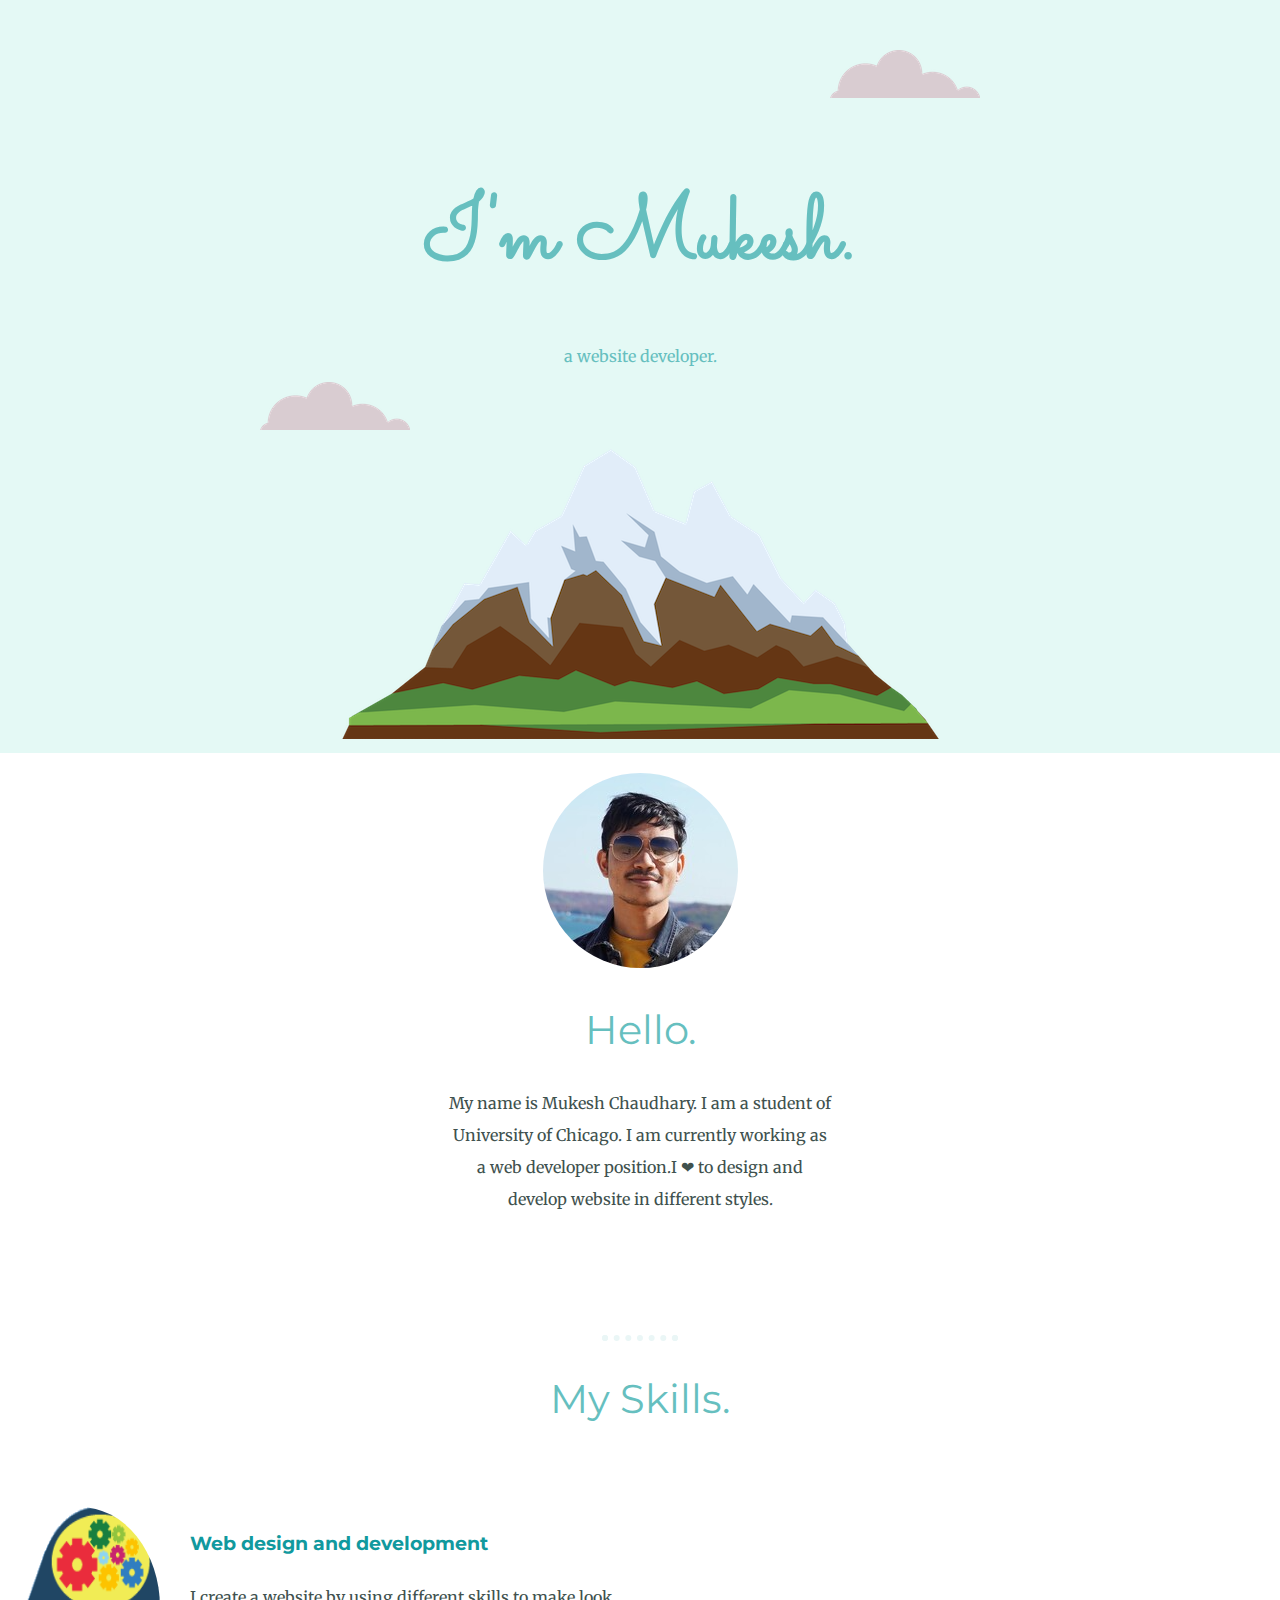
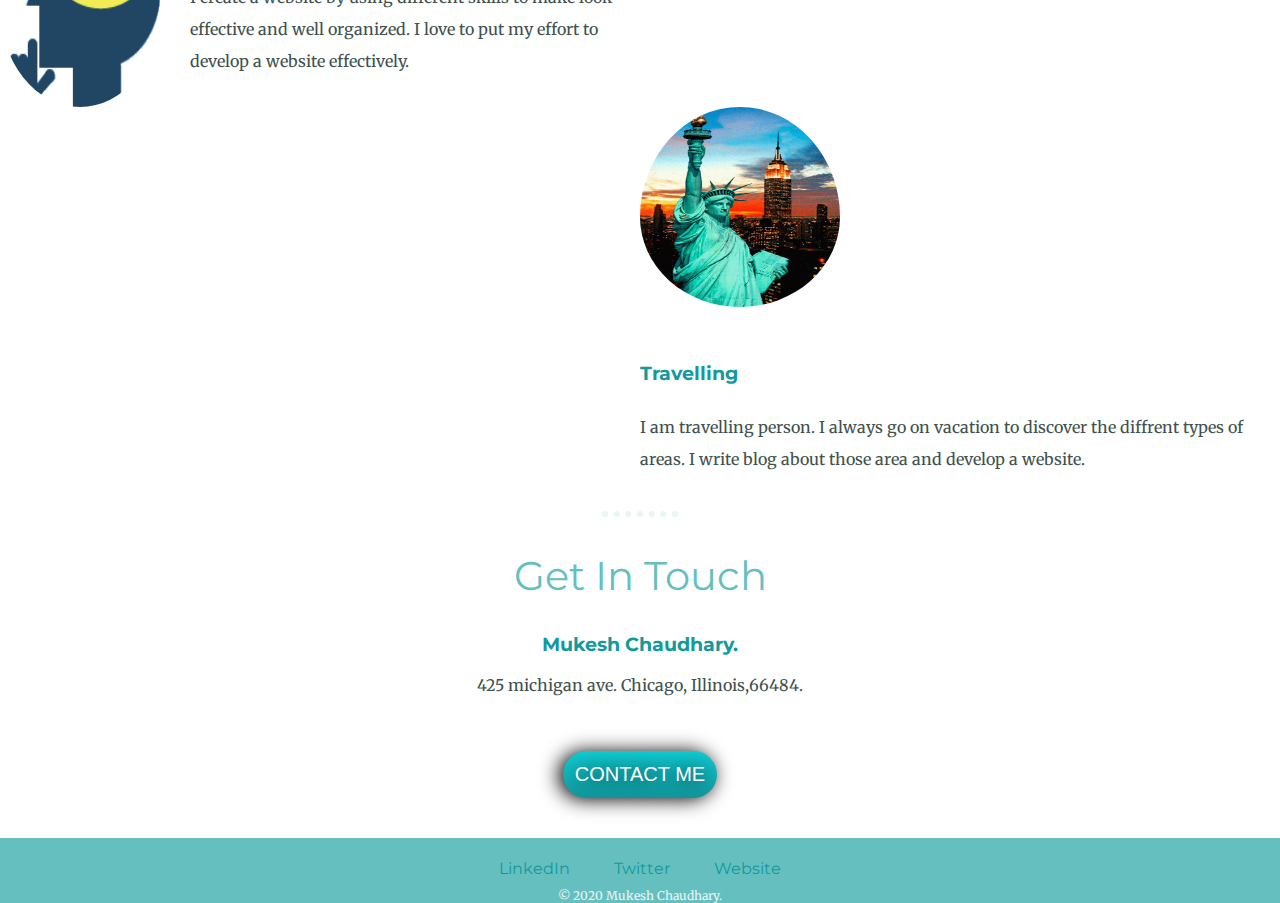
<file: index.html>
<!DOCTYPE html>
<html lang="en" dir="ltr">
  <head>
    <link rel="stylesheet" href="style.css/styles.css">
    <link rel="<link rel="preconnect" href="https://fonts.gstatic.com">
<link href="https://fonts.googleapis.com/css2?family=Merriweather:wght@300&family=Montserrat&family=Sacramento&display=swap" rel="stylesheet">
    <meta charset="utf-8">
    <title></title>
  </head>
  <body>
    <div class="top-container">
      <img class="top-cloud"src="Images/cloud.png" alt="">
        <h1>I'm Mukesh.</h1>
        <p class="mine">a <span>web</span>site developer.</p>
        <img class="buttom-cloud"src="Images/cloud.png" alt="">
        <img src="Images/mountain.png" alt="">
        </div>
        <div class="middle-container">
          <div class="profile">
            <img class="me" src="Images/Profile.png" alt="">
            <h2>Hello.</h2>
            <p class="intro"><span>My name is Mukesh Chaudhary. I am a student of University of Chicago. I am currently working as a web developer position.I &#10084 to design and develop website in different styles.</span></p>
          </div>
          <hr>
          <div class="skills">
            <h2>My Skills.</h2>
            <div class="skill-row">
              <img class="code" src="Images/code.gif" alt="">
              <h3><span>Web design and development</span></h3>
              <p>I create a website by using different skills to make look effective and well organized. I love to put my effort to develop a website effectively.</p>
            </div>
            <div class="skill-row">
              <img class="travel" src="Images/statue.gif" alt="">
              <h3><span>Travelling</span></h3>
              <p>I am travelling person. I always go on vacation to discover the diffrent types of areas. I write blog about those area and develop a website.</p>
            </div>
          </div>
          <hr>
          <div class="contact-me">
            <h2>Get In Touch</h2>
            <h3>Mukesh Chaudhary.</h3>
            <p>425 michigan ave. Chicago, Illinois,66484.</p>
            <a class="contacts" class="btn" href="contact.html">CONTACT ME</a>
          </div>
        </div>


        <div class="bottom">
          <a class="footer-link" href="https://www.linkedin.com/">LinkedIn</a>
          <a class="footer-link" href="https://twitter.com/">Twitter</a>
          <a class="footer-link" href="https://mukeshcdy.github.io/cv/?fbclid=IwAR3ytpTmBW9eme4CU9t5u7Ccb0mOjIlW2EMjgHIf22aZIdhdRmwDyw33Lc0">Website</a>
          <p class="a">© 2020 Mukesh Chaudhary.</p>
        </div>

  </body>
</html>
</file>
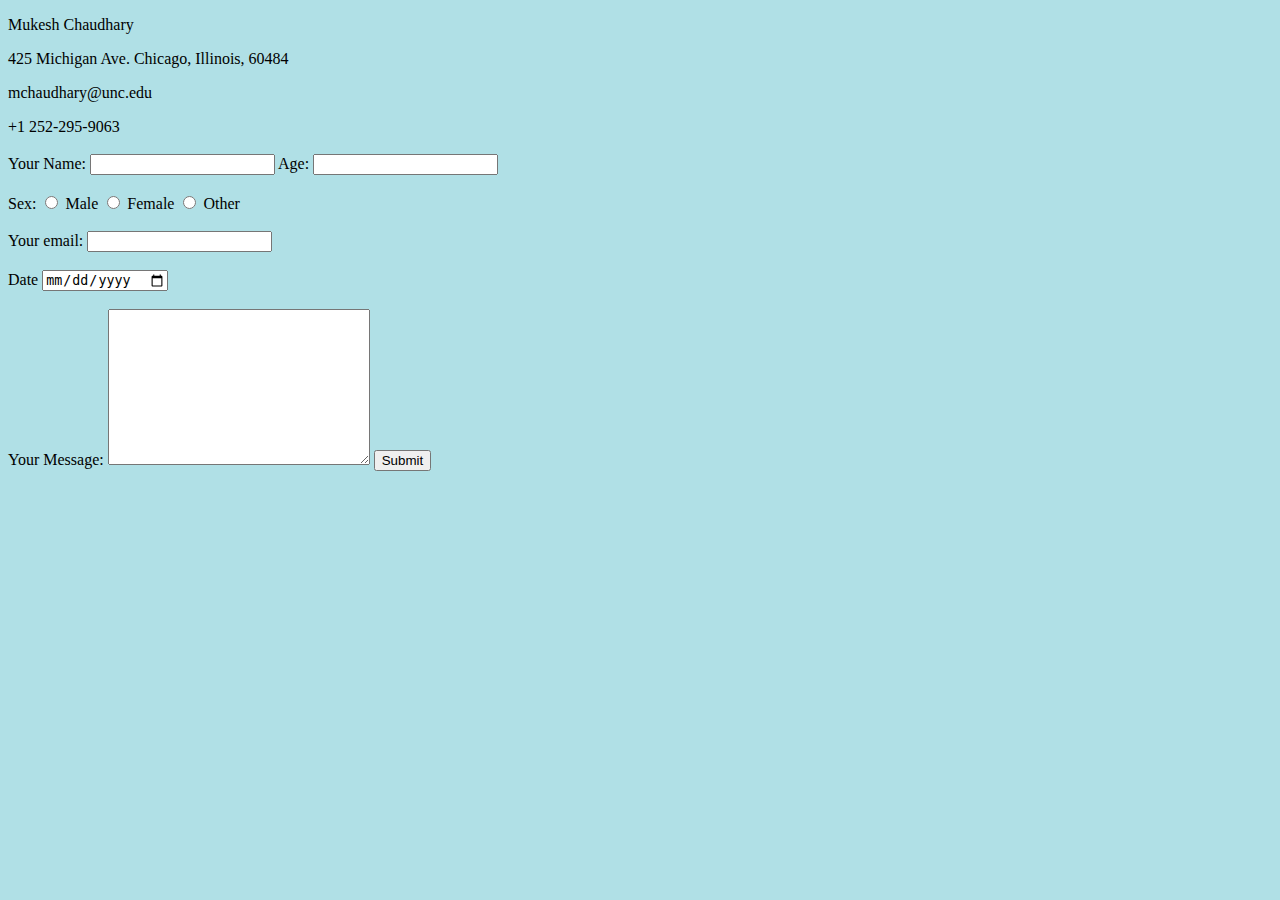
<file: contact.html>
<!DOCTYPE html>
<html lang="en" dir="ltr">
  <head>
    <meta charset="utf-8">
    <title>Contact Me</title>
  </head>
  <body style="background-color:powderblue;">
    <div>
      <form class="" action="mailto:mukesh.chaudhary515@gmail.com" method="post" enctype="text/plain">
      <p>Mukesh Chaudhary</p>
      <p>425 Michigan Ave. Chicago, Illinois, 60484</p>
      <p>mchaudhary@unc.edu</p>
      +1 252-295-9063
      <br>
      <br>

      <label>Your Name:</label>
      <input type="text" name="Enter your name" value="">
      <label>Age:</label>
      <input type="digit" name=" Enter your age" value=""> <br>
      <br>
      <label>Sex:</label>
      <input type="radio" name="gender" value="male"> Male
  <input type="radio" name="gender" value="female"> Female
  <input type="radio" name="gender" value="other"> Other <br>
  <br>
  <label>Your email:</label>
  <input type="email" name="Your Email" value="">
  <br>
  <br>
  <label>Date</label>
  <input type="date" name="" value="">
  <br>
  <br>
  <label>Your Message:</label>
  <textarea name="text" rows="10" cols="30"></textarea>
  <input type="submit" name="Your message" value="Submit">
  </form>
    </div>
  </body>
</html>
</file>
<file: style.css/styles.css>
.top-container{
  background-color: #e4f9f5;
  padding:100px;
  padding-bottom: 10px;
}
body{
  /* margin: 0 means it set automtically all sides zero*/
  color: #40514E;
  margin:0 auto ;
  text-align: center;
  font-family: 'Merriweather', serif;
}
h1 {
  color: #66bfbf;
  font-size: 5.62rem;
  line-height: 2;
  margin:50px auto 0 auto;
  font-family: 'Sacramento', cursive;
}
h2{
  color: #66bfbf;
  font-weight: normal;
  font-family: 'Montserrat', sans-serif;
  font-size: 2.5rem;
}
h3{
  color:#11999e;
  font-family: 'Montserrat', sans-serif;
}
.top-cloud{
  position: absolute;
  right: 300px;
  top: 50px;
}
.buttom-cloud{
  position:absolute;
  left:260px;
  buttom: 300px;
}
.code{
  width:200px;
  height:200px;
  border-radius: 100%;
}
.travel{
  width:200px;
  height:200px;
  border-radius: 100%;
}
.skill-row{
  margin:50px auto 20px;
  line-height: 2;
  width:50%;
  text-align: left;
  float:left;

}
p{
  width:50%
  margin: auto;
}
hr{
  border: dotted #eaf6f6 6px;
  border-bottom: none;
  width: 5%;
  margin:100px auto 0px;;
}
.code{
  width:25%;
  float: left;
  margin-right: 30px;
  margin-bottom: 20px;
}
.travel{
  padding-bottom: 20px;
  width:200px;
  height:200px;
  margin-top: 200px;
}
.me{
  padding-top: 20px;
}
.mine{
  color: #66bfbf;
}
.intro{
  padding-bottom: 20px;
  width:30%;
  margin:auto;
  line-height: 2;
}
.contacts {
   background: #11CDD4;
   background-image: -webkit-linear-gradient(top, #11CDD4, #11999E);
   background-image: -moz-linear-gradient(top, #11CDD4, #11999E);
   background-image: -ms-linear-gradient(top, #11CDD4, #11999E);
   background-image: -o-linear-gradient(top, #11CDD4, #11999E);
   background-image: -webkit-gradient(to bottom, #11CDD4, #11999E);
   -webkit-border-radius: 29px;
   -moz-border-radius: 29px;
   border-radius: 29px;
   color: #FFFFFF;
   font-family: Arial;
   font-size: 20px;
   font-weight: 100;
   padding: 12px;
   -webkit-box-shadow: -4px 1px 20px 0 #000000;
   -moz-box-shadow: -4px 1px 20px 0 #000000;
   box-shadow: -4px 1px 20px 0 #000000;
   text-shadow: 1px 1px 20px #000000;
   border: solid #337FED 0;
   text-decoration: none;
   display: inline-block;
   cursor: pointer;
   text-align: center;
}

.contacts:hover {
   border: solid #337FED 0;
   background: #30E3CB;
   background-image: -webkit-linear-gradient(top, #30E3CB, #2BC4AD);
   background-image: -moz-linear-gradient(top, #30E3CB, #2BC4AD);
   background-image: -ms-linear-gradient(top, #30E3CB, #2BC4AD);
   background-image: -o-linear-gradient(top, #30E3CB, #2BC4AD);
   background-image: -webkit-gradient(to bottom, #30E3CB, #2BC4AD);
   -webkit-border-radius: 20px;
   -moz-border-radius: 20px;
   border-radius: 20px;
   text-decoration: none;
}
.contacts{
  margin:40px;
}
.a{
  margin:10px auto 0px;
}
.bottom{
  background-color:#66bfbf;
  padding-top: 20px;

}
a{
  color: #11999E;
  font-family: 'Montserrat', sans-serif;
  margin:10px 20px;
  text-decoration: none;
}
a:hover{
  color: white;
}
.a{
  color: #eaf6f6;
  font-size: 0.75rem;
}
</file>
